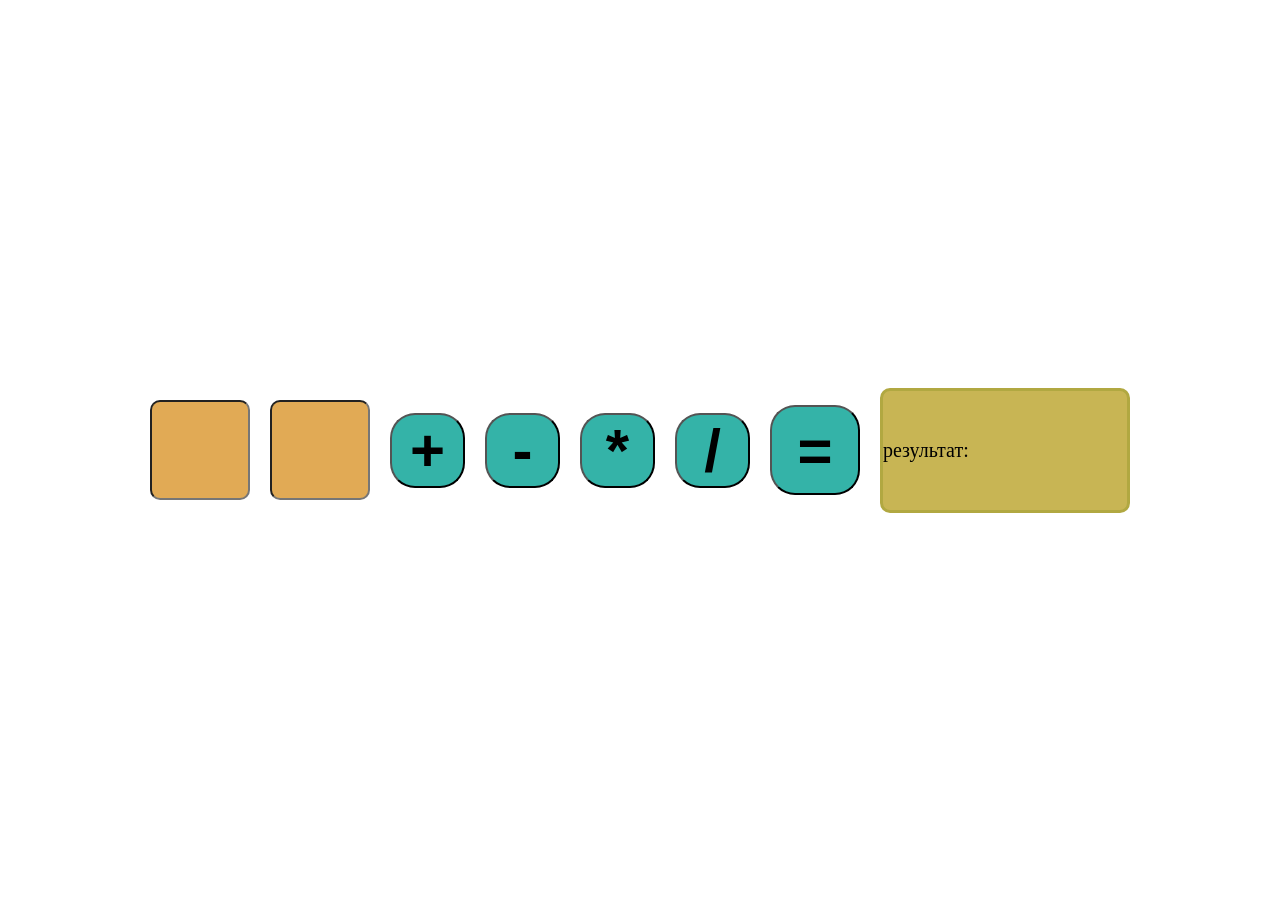
<file: index.html>
<!DOCTYPE html>
<html lang="en">
<head>
    <meta charset="UTF-8">
    <title>Title</title>
    <link rel="stylesheet" href="main.css">
</head>
<body>
<input type="text" id="num1">
<input type="text" id="num2">
<button class="operation-btn">+</button>
<button class="operation-btn">-</button>
<button class="operation-btn">*</button>
<button class="operation-btn">/</button>
<button id="result">=</button>
<div id="resultText">результат: </div>


<script src="main.js"></script>
</body>
</html>
</file>
<file: main.css>
*{
    box-sizing: border-box;
    margin: 0;
    padding: 0;

}
body {
    display: flex;
    height: 100vh;
    gap: 20px;
    align-items: center;
    justify-content: center;
}
#num1, #num2{
    display: flex;
    justify-content: center;
    align-items: center;
    width: 100px;
    height: 100px;
    font-size: 30px;
    font-weight: bold;
    background-color: #e1aa55;
    border-radius: 10px;
}
.operation-btn{
    display: flex;
    justify-content: center;
    align-items: center;
    width: 75px;
    height: 75px;
    font-size: 60px;
    font-weight: bold;
    background-color: #34b3a8;
    border-radius: 25px;
}
.operation-btn:hover{
    background-color: #54b334;
    color: #02420d;
    cursor: pointer;

    transform: scale(1.2);
}
#resultText{
    display: flex;
    justify-content: start;
    align-items: center;
    width: 250px;
    height: 125px;
    background-color: #c8b554;
    font-size: 20px;
    font-family: "Comic Sans MS";
    border-radius: 10px;
    border: 3px solid #b1a841;
}
#result{
    width: 90px;
    height: 90px;
    display: flex;
    justify-content: center;
    align-items: center;

    font-size: 60px;
    font-weight: bold;
    background-color: #34b3a8;
    border-radius: 25px;

}
#result:hover{
    background-color: #b33443;
    transform: scale(1.2);
    border-radius: 35px;
}
</file>
